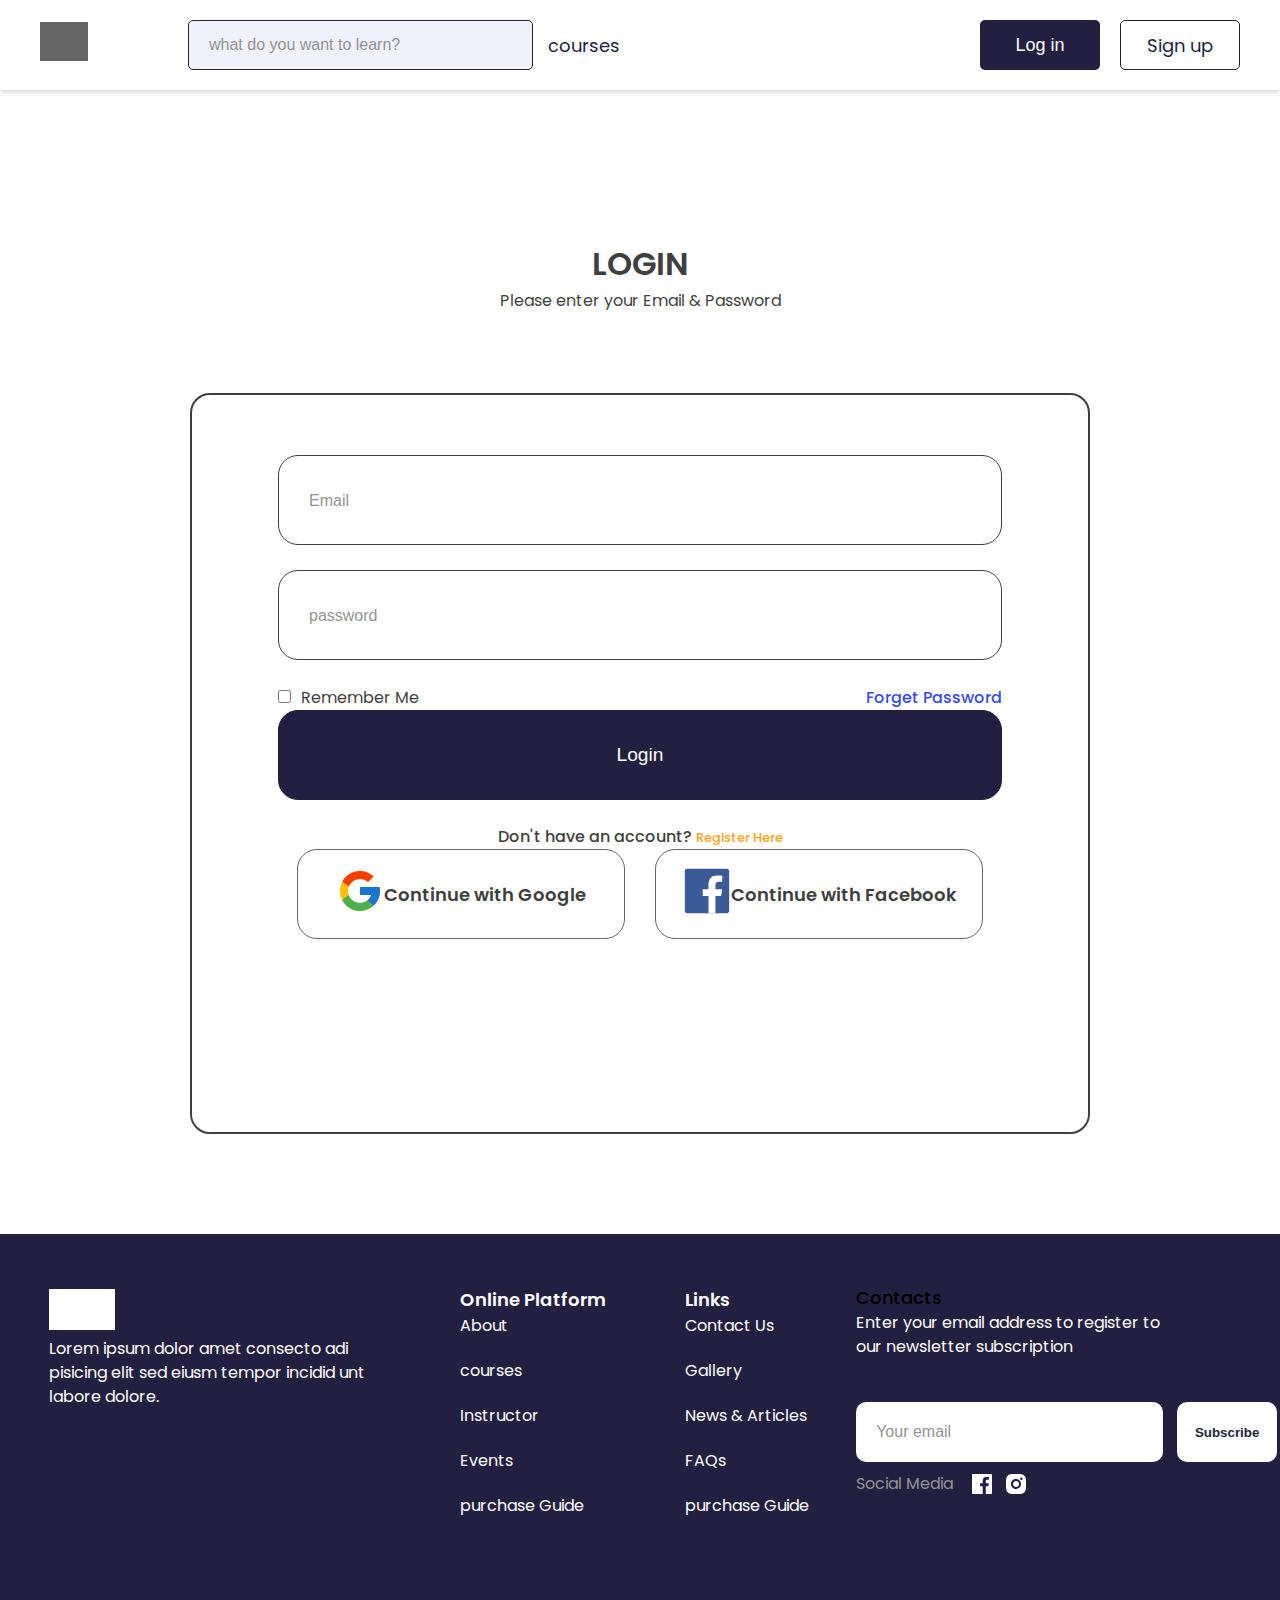
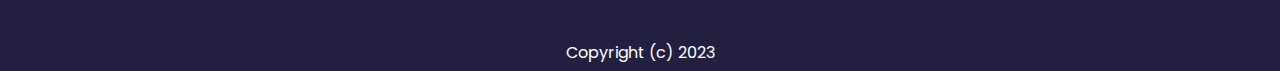
<file: index.html>
<!DOCTYPE html>
<html lang="en">

<head>
    <meta charset="UTF-8">
    <meta name="viewport" content="width=device-width, initial-scale=1.0">
    <title>Login</title>
    <link rel="preconnect" href="https://fonts.googleapis.com">
    <link rel="preconnect" href="https://fonts.gstatic.com" crossorigin>
    <link
        href="https://fonts.googleapis.com/css2?family=Poppins:ital,wght@0,100;0,200;0,300;0,400;0,500;0,600;0,700;0,800;0,900;1,100;1,200;1,300;1,400;1,500;1,600;1,700;1,800;1,900&display=swap"
        rel="stylesheet">
    <link rel="stylesheet" type="text/css" href="/assets/css/mystyle.css">
    <link rel="stylesheet" type="text/css" href="/assets/css/mobilestyle.css">
    <link rel="stylesheet" type="text/css" href="/assets/css/tabletstyle.css">


</head>

<body>
    <div class="container">
        <div><img src="./assets/images/icons/logo.svg" alt="logo" class="logo"></div>
        <div><input type="text" placeholder="what do you want to learn?" class="learn"></div>
        <div><label for="course" class="courses">courses</label></div>
        <div class="end">
            <div><input type="button" value="Log in" class="bluebuttton"></div>
            <div><a href="/register.html" class="whitebutton">Sign up</a></div>
        </div>
    </div>
    <div class="everything">
        <div>
            <p class="login">LOGIN</p>
            <p class="alogin">Please enter your Email & Password</p>
        </div>

        <div class="formborder">
            <form class="formlogin">
                <input type="email" placeholder="Email" class="email"><br><br>
                <input type="password" placeholder="password" class="pword"><br><br>
                <div class="RIdisplay">
                    <div class="chkb">
                        <div><input type="checkbox"></div>
                        <div>
                            <p class="remember">Remember Me</p>
                        </div>
                    </div>
                    <div><a href="/forget password.html" class="forgetpword ">Forget Password</a></div>

                </div>
                <div>
                    <button class="logbutton">Login</button><br><br>
                </div>
                <div>
                    <p class="pp">Don't have an account? <a  href="/register.html" class="spann">Register Here</a> </p>
                </div>
                <div class="gfb">
                    <div class="google">
                        <div><img src="./assets/images/icons/flat-color-icons_google.svg" alt="ggle" class="gicon">
                        </div>
                        <div>
                            <p class="gp">Continue with Google</p>
                        </div>
                    </div>
                    <div class="google">
                        <div><img src="/assets/images/icons/devicon_facebook.svg" alt="fbk" class="gicon"></div>
                        <div>
                            <p class="gp">Continue with Facebook</p>
                        </div>
                    </div>
                </div>
            </form>
        </div>
        <footer class="foot">
            <div class="gridcontainer">
                <div class="grid1">
                    <img src="/assets/images/icons/Rectangle 24.svg" alt="whiterec" class="rec">
                    <p class="fpara">Lorem ipsum dolor amet consecto adi pisicing elit sed eiusm tempor incidid unt
                        labore dolore.</p>
                </div>
                <div class="grid2">
                    <h3 class="h3i">Online Platform</h3>
                    <li class="li1">About</li>
                    <li class="li1">courses</li>
                    <li class="li1">Instructor</li>
                    <li class="li1">Events</li>
                    <li class="li1">purchase Guide</li>
                </div>
                <div class="grid3">
                    <h3 class="h3ii">Links</h3>
                    <li class="li2">Contact Us</li>
                    <li class="li2">Gallery</li>
                    <li class="li2">News & Articles</li>
                    <li class="li2">FAQs</li>
                    <li class="li2">purchase Guide</li>
                </div>
                <div class="grid4">
                    <h3 class="h3iii">Contacts</h3>
                    <p class="lpara">Enter your email address to register to our newsletter subscription</p>
                    <input type="text" placeholder="Your email" class="lform">
                    <button class="lbutton">Subscribe</button>
                    <div class="unform">
                        <h3 class="smedia">Social Media</h3>
                        <img src="/assets/images/icons/uil_facebook.svg" alt="uilfaceb">
                        <img src="/assets/images/icons/ri_instagram-fill.svg" alt="riinsta">
                    </div>
                </div>
            </div>
            
        </footer>
        <footer class="copyrightb">
            
                <p class="copyright">Copyright (c) 2023</p>
            
        </footer>
    </div>
</body>

</html>
</file>
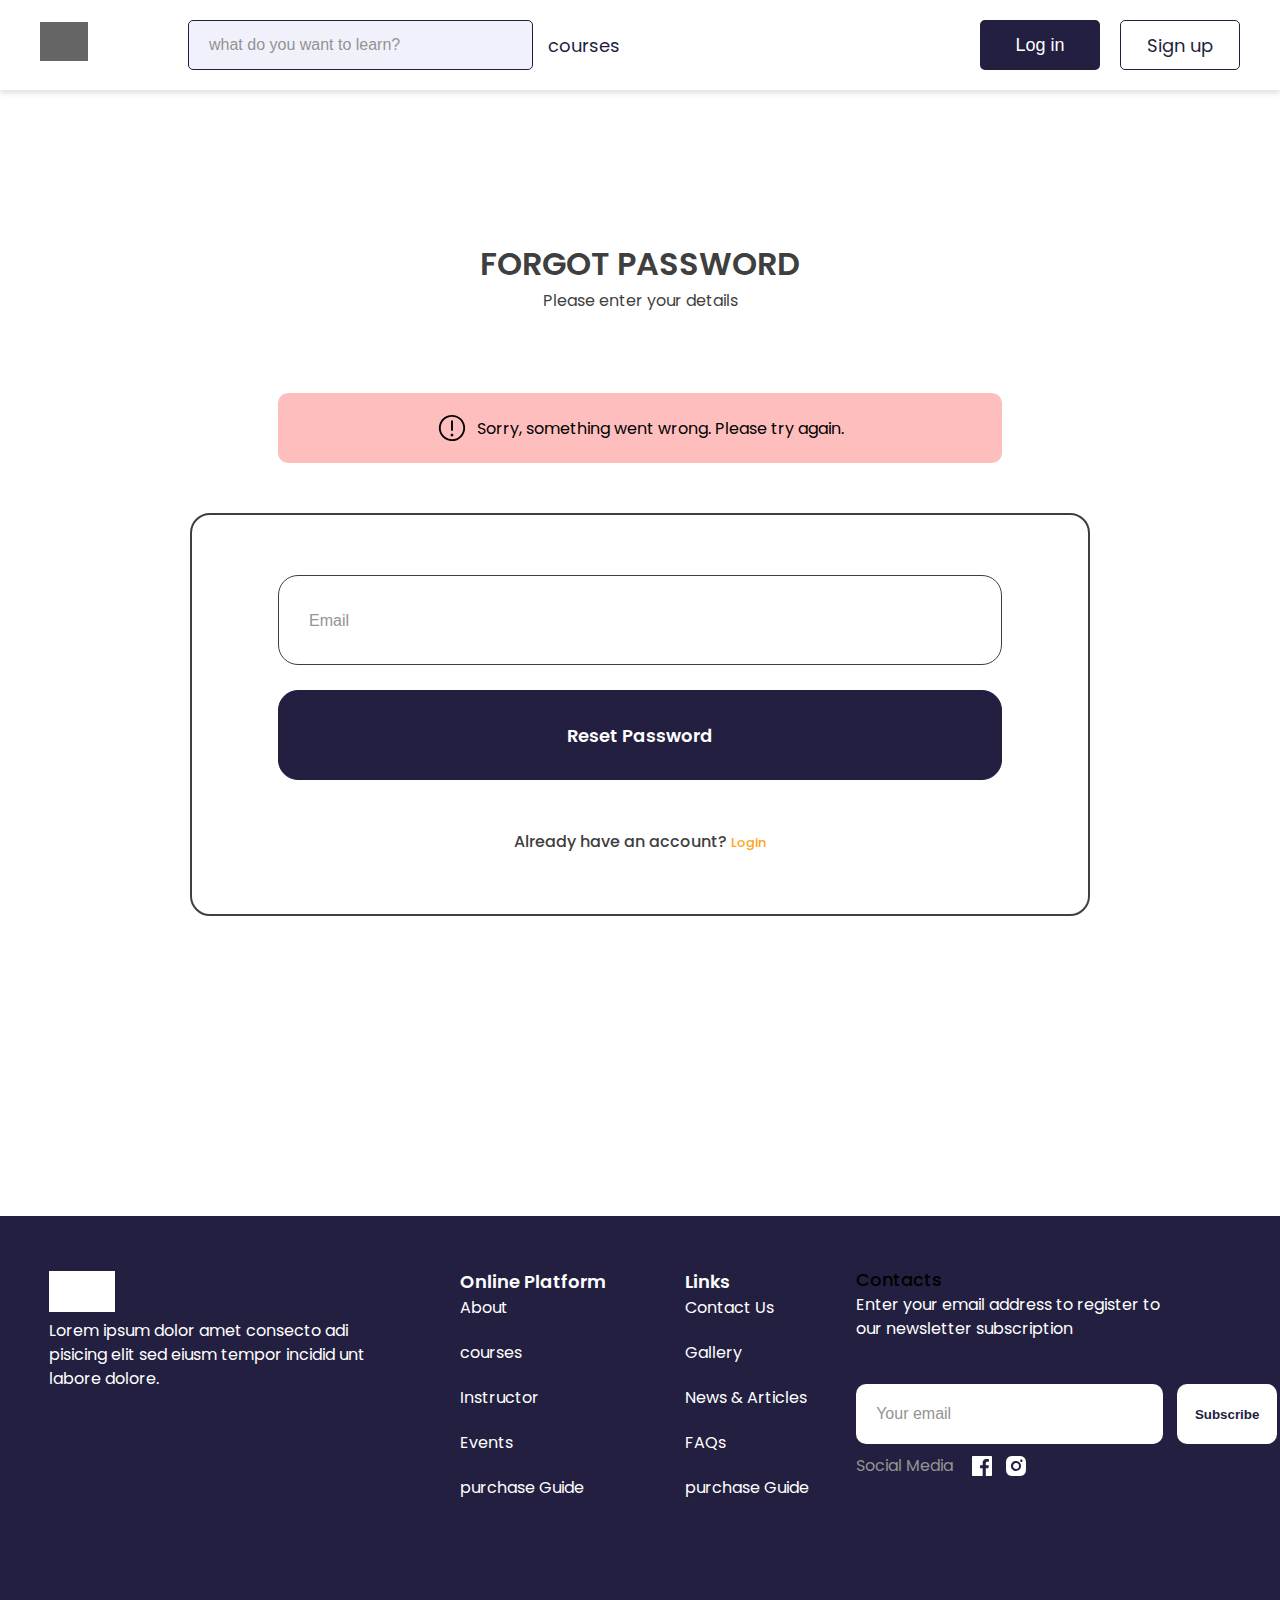
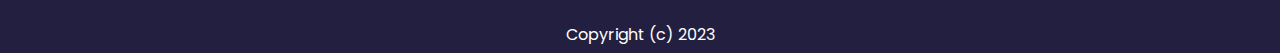
<file: forget password.html>
<!DOCTYPE html>
<html lang="en">
<head>
    <meta charset="UTF-8">
    <meta name="viewport" content="width=device-width, initial-scale=1.0">
    <title>Forgot Password</title>
    <link rel="preconnect" href="https://fonts.googleapis.com">
    <link rel="preconnect" href="https://fonts.gstatic.com" crossorigin>
    <link
        href="https://fonts.googleapis.com/css2?family=Poppins:ital,wght@0,100;0,200;0,300;0,400;0,500;0,600;0,700;0,800;0,900;1,100;1,200;1,300;1,400;1,500;1,600;1,700;1,800;1,900&display=swap"
        rel="stylesheet">
    <link rel="stylesheet" type="text/css" href="/assets/css/mystyle.css">
    <link rel="stylesheet" type="text/css" href="/assets/css/mobilestyle.css">
    <link rel="stylesheet" type="text/css" href="/assets/css/tabletstyle.css">
</head>
<body>
    <div class="container">
        <div><img src="./assets/images/icons/logo.svg" alt="logo" class="logo"></div>
        <div ><input type="text" placeholder="what do you want to learn?" class="learn"></div>
        <div><label for="course" class="courses">courses</label></div>
        <div class="end" >
            <div><input type="button" value="Log in" class="bluebuttton"></div>
            <div><a href="/register.html" class="whitebutton">Sign up</a></div>
        </div>
    </div>
    <div class="everything">
        <div>
            <p class="register">FORGOT PASSWORD</p>
            <p class="rlogin">Please enter your details</p>
        </div>

       <div class="rederror">
        <img src="/assets/images/icons/carbon_warning.svg" alt="carbon_warning" class="warningicon">
         <div ><p class="sorry">Sorry, something went wrong. Please try again.</p></div>
        </div><br><br>
        <div class="formborderforgot">
            <form class="formforget">
                <input type="email" placeholder="Email" class="email"><br><br>
                
                    <a href="/reset password.html" target="_blank" class="registerbutton">Reset Password</a><br><br>
                    <div> <p class="pp">Already have an account? <a href="/index.html" class="spann">Login</a> </p></div>
               
            </form>
        </div>
        <footer class="foot">
            <div class="gridcontainer">
                <div class="grid1">
                    <img src="/assets/images/icons/Rectangle 24.svg" alt="whiterec" class="rec">
                    <p class="fpara">Lorem ipsum dolor amet consecto adi pisicing elit sed eiusm tempor incidid unt
                        labore dolore.</p>
                </div>
                <div class="grid2">
                    <h3 class="h3i">Online Platform</h3>
                    <li class="li1">About</li>
                    <li class="li1">courses</li>
                    <li class="li1">Instructor</li>
                    <li class="li1">Events</li>
                    <li class="li1">purchase Guide</li>
                </div>
                <div class="grid3">
                    <h3 class="h3ii">Links</h3>
                    <li class="li2">Contact Us</li>
                    <li class="li2">Gallery</li>
                    <li class="li2">News & Articles</li>
                    <li class="li2">FAQs</li>
                    <li class="li2">purchase Guide</li>
                </div>
                <div class="grid4">
                    <h3 class="h3iii">Contacts</h3>
                    <p class="lpara">Enter your email address to register to our newsletter subscription</p>
                    <input type="text" placeholder="Your email" class="lform">
                    <button class="lbutton">Subscribe</button>
                    <div class="unform">
                        <h3 class="smedia">Social Media</h3>
                        <img src="/assets/images/icons/uil_facebook.svg" alt="uilfaceb">
                        <img src="/assets/images/icons/ri_instagram-fill.svg" alt="riinsta">
                    </div>
                </div>
            </div>
            
        </footer>
        <footer class="copyrightb">
            
                <p class="copyright">Copyright (c) 2023</p>
            
        </footer>
        

</body>
</html>
</file>
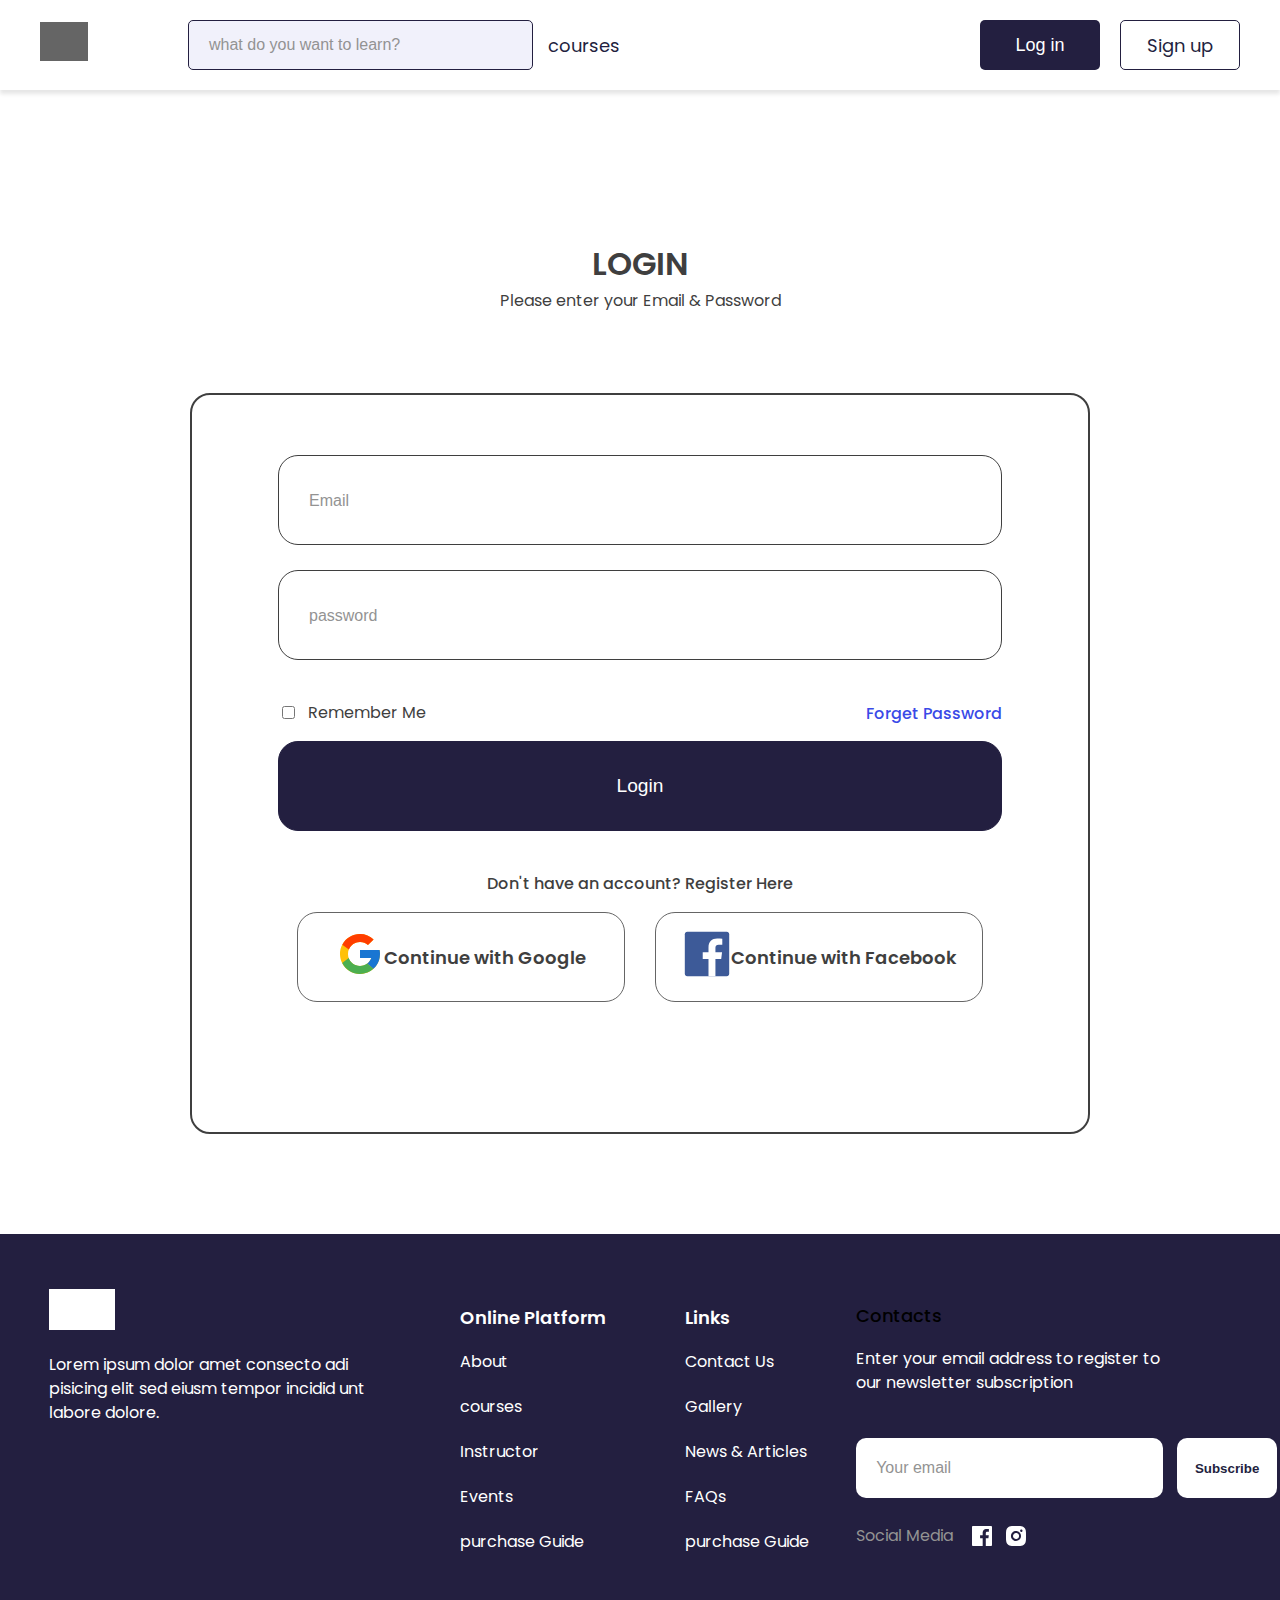
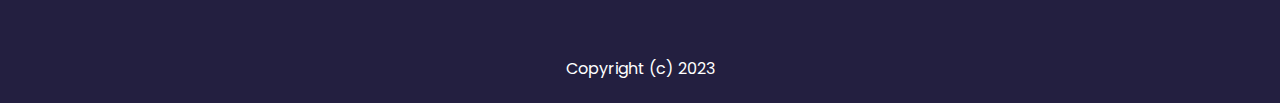
<file: login.html>
<!DOCTYPE html>
<html lang="en">

<head>
    <meta charset="UTF-8">
    <meta name="viewport" content="width=device-width, initial-scale=1.0">
    <title>Login</title>
    <link rel="preconnect" href="https://fonts.googleapis.com">
    <link rel="preconnect" href="https://fonts.gstatic.com" crossorigin>
    <link
        href="https://fonts.googleapis.com/css2?family=Poppins:ital,wght@0,100;0,200;0,300;0,400;0,500;0,600;0,700;0,800;0,900;1,100;1,200;1,300;1,400;1,500;1,600;1,700;1,800;1,900&display=swap"
        rel="stylesheet">
    <link rel="stylesheet" type="text/css" href="/assets/css/mystyle.css">

</head>

<body>
    <div class="container">
        <div><img src="./assets/images/icons/logo.svg" alt="logo" class="logo"></div>
        <div><input type="text" placeholder="what do you want to learn?" class="learn"></div>
        <div><label for="course" class="courses">courses</label></div>
        <div class="end">
            <div><input type="button" value="Log in" class="bluebuttton"></div>
            <div><a href="/register.html" class="whitebutton">Sign up</a></div>
        </div>
    </div>
    <div class="everything">
        <div>
            <p class="login">LOGIN</p>
            <p class="alogin">Please enter your Email & Password</p>
        </div>

        <div class="formborder">
            <form class="formlogin">
                <input type="email" placeholder="Email" class="email"><br><br>
                <input type="password" placeholder="password" class="pword"><br><br>
                <div class="RIdisplay">
                    <div class="chkb">
                        <div><input type="checkbox"></div>
                        <div>
                            <p class="remember">Remember Me</p>
                        </div>
                    </div>
                    <div><a href="/forget password.html" class="forgetpword ">Forget Password</a></div>

                </div>
                <div>
                    <button class="logbutton">Login</button><br><br>
                </div>
                <div>
                    <p class="pp">Don't have an account? <span>Register Here</span> </p>
                </div>
                <div class="gfb">
                    <div class="google">
                        <div><img src="./assets/images/icons/flat-color-icons_google.svg" alt="ggle" class="gicon">
                        </div>
                        <div>
                            <p class="gp">Continue with Google</p>
                        </div>
                    </div>
                    <div class="google">
                        <div><img src="/assets/images/icons/devicon_facebook.svg" alt="fbk" class="gicon"></div>
                        <div>
                            <p class="gp">Continue with Facebook</p>
                        </div>
                    </div>
                </div>
            </form>
        </div>
        <footer class="foot">
            <div class="gridcontainer">
                <div class="grid1">
                    <img src="/assets/images/icons/Rectangle 24.svg" alt="whiterec" class="rec">
                    <p class="fpara">Lorem ipsum dolor amet consecto adi pisicing elit sed eiusm tempor incidid unt
                        labore dolore.</p>
                </div>
                <div class="grid2">
                    <h3 class="h3i">Online Platform</h3>
                    <li class="li1">About</li>
                    <li class="li1">courses</li>
                    <li class="li1">Instructor</li>
                    <li class="li1">Events</li>
                    <li class="li1">purchase Guide</li>
                </div>
                <div class="grid3">
                    <h3 class="h3ii">Links</h3>
                    <li class="li2">Contact Us</li>
                    <li class="li2">Gallery</li>
                    <li class="li2">News & Articles</li>
                    <li class="li2">FAQs</li>
                    <li class="li2">purchase Guide</li>
                </div>
                <div class="grid4">
                    <h3 class="h3iii">Contacts</h3>
                    <p class="lpara">Enter your email address to register to our newsletter subscription</p>
                    <input type="text" placeholder="Your email" class="lform">
                    <button class="lbutton">Subscribe</button>
                    <div class="unform">
                        <h3 class="smedia">Social Media</h3>
                        <img src="/assets/images/icons/uil_facebook.svg" alt="uilfaceb">
                        <img src="/assets/images/icons/ri_instagram-fill.svg" alt="riinsta">
                    </div>
                </div>
            </div>
            
        </footer>
        <footer class="copyrightb">
            
                <p class="copyright">Copyright (c) 2023</p>
            
        </footer>
</body>

</html>
</file>
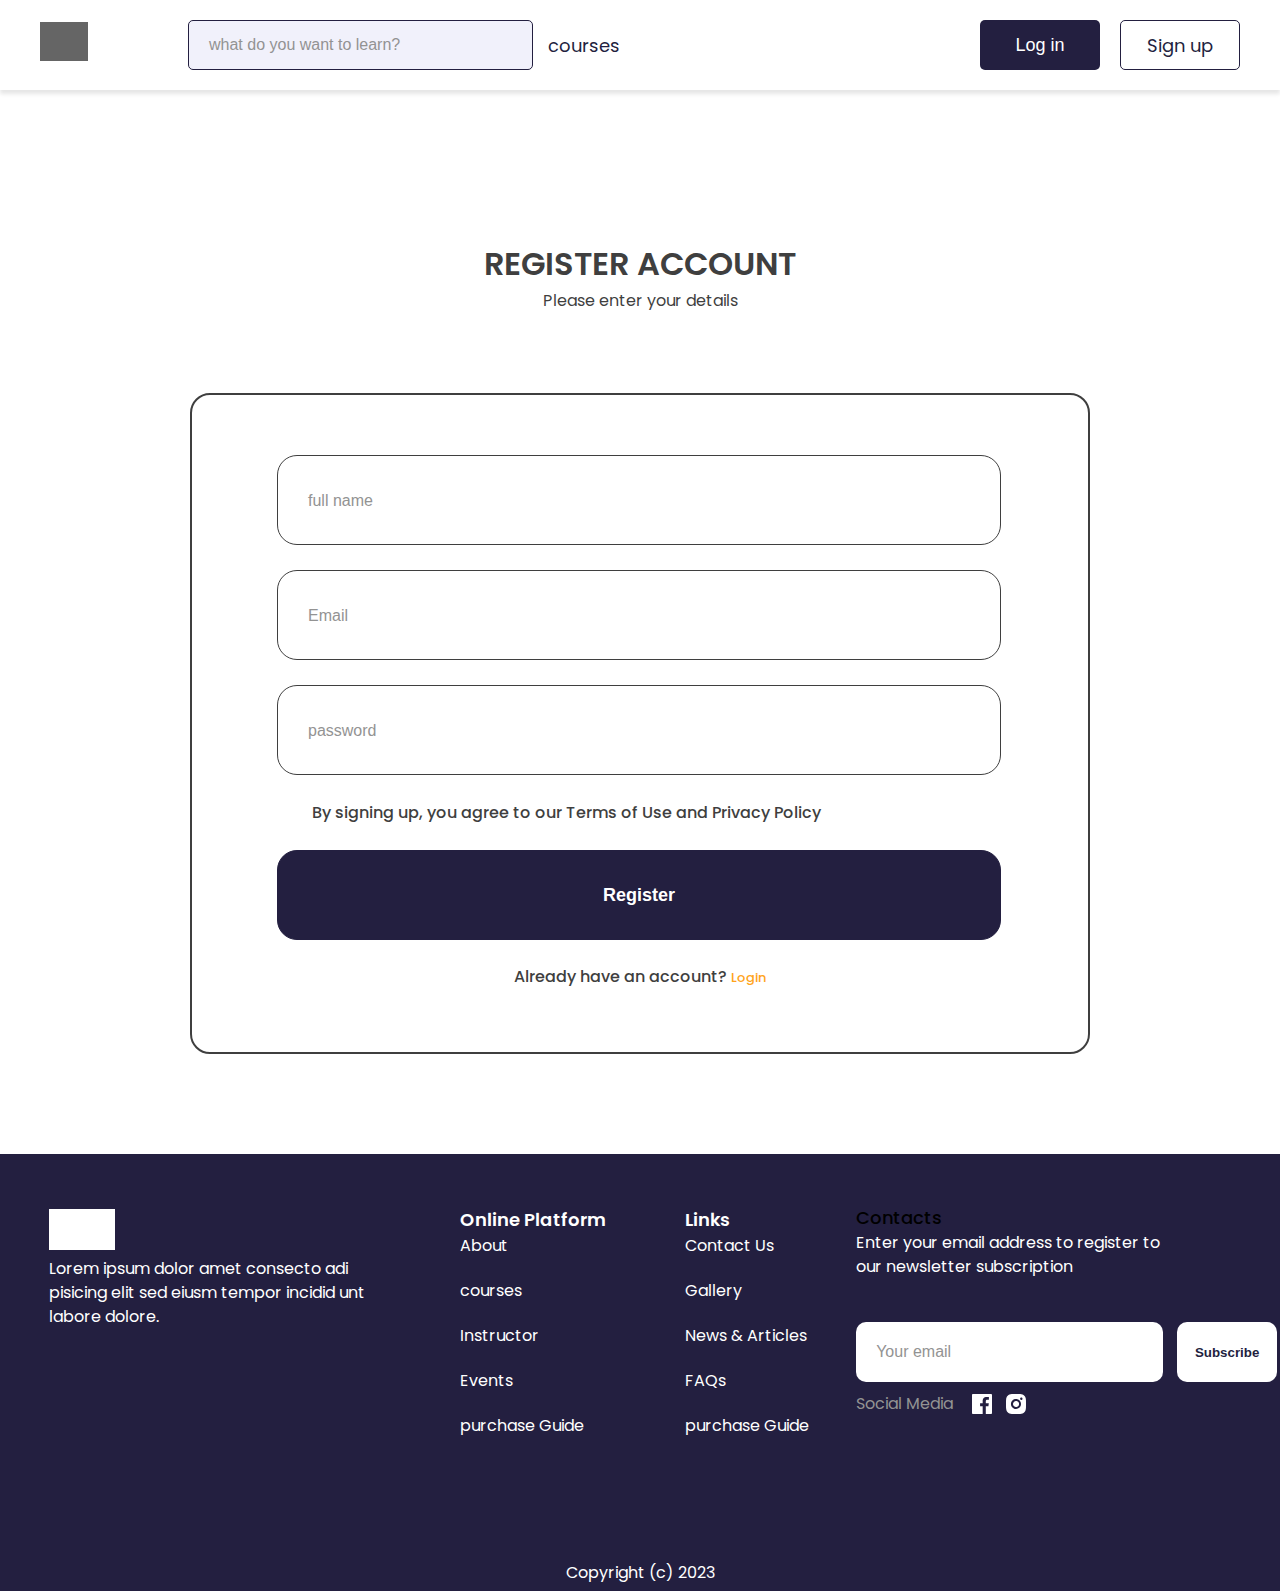
<file: register.html>
<!DOCTYPE html>
<html lang="en">
<head>
    <meta charset="UTF-8">
    <meta name="viewport" content="width=device-width, initial-scale=1.0">
    <title>Register</title>
    <link rel="preconnect" href="https://fonts.googleapis.com">
    <link rel="preconnect" href="https://fonts.gstatic.com" crossorigin>
    <link
        href="https://fonts.googleapis.com/css2?family=Poppins:ital,wght@0,100;0,200;0,300;0,400;0,500;0,600;0,700;0,800;0,900;1,100;1,200;1,300;1,400;1,500;1,600;1,700;1,800;1,900&display=swap"
        rel="stylesheet">
    <link rel="stylesheet" type="text/css" href="/assets/css/mystyle.css">
    <link rel="stylesheet" type="text/css" href="/assets/css/mobilestyle.css">
    <link rel="stylesheet" type="text/css" href="/assets/css/tabletstyle.css">
</head>
<body>
    <div class="container">
        <div><img src="./assets/images/icons/logo.svg" alt="logo" class="logo"></div>
        <div ><input type="text" placeholder="what do you want to learn?" class="learn"></div>
        <div><label for="course" class="courses">courses</label></div>
        <div class="end" >
            <div><input type="button" value="Log in" class="bluebuttton"></div>
            <div><a href="/register.html" class="whitebutton">Sign up</a></div>
        </div>
    </div>
    <div class="everything">
        <div>
            <p class="register">REGISTER ACCOUNT</p>
            <p class="rlogin">Please enter your details</p>
        </div>

        <div class="formborderreg">
            <form class="formregister">
                <input type="text" placeholder="full name" class="email"><br><br>
                <input type="email" placeholder="Email" class="email"><br><br>
                <input type="password" placeholder="password" class="pword"><br><br>
                <span class="policy">By signing up, you agree to our Terms of Use and Privacy Policy</span><br><br>
                
                    <button class="registerbutton">Register</button><br>
                
               <div> <p class="pp">Already have an account? <a href="/index.html" class="spann">Login</a> </p></div>
            </form>
            </div>

            <footer class="foot">
                <div class="gridcontainer">
                    <div class="grid1">
                        <img src="/assets/images/icons/Rectangle 24.svg" alt="whiterec" class="rec">
                        <p class="fpara">Lorem ipsum dolor amet consecto adi pisicing elit sed eiusm tempor incidid unt
                            labore dolore.</p>
                    </div>
                    <div class="grid2">
                        <h3 class="h3i">Online Platform</h3>
                        <li class="li1">About</li>
                        <li class="li1">courses</li>
                        <li class="li1">Instructor</li>
                        <li class="li1">Events</li>
                        <li class="li1">purchase Guide</li>
                    </div>
                    <div class="grid3">
                        <h3 class="h3ii">Links</h3>
                        <li class="li2">Contact Us</li>
                        <li class="li2">Gallery</li>
                        <li class="li2">News & Articles</li>
                        <li class="li2">FAQs</li>
                        <li class="li2">purchase Guide</li>
                    </div>
                    <div class="grid4">
                        <h3 class="h3iii">Contacts</h3>
                        <p class="lpara">Enter your email address to register to our newsletter subscription</p>
                        <input type="text" placeholder="Your email" class="lform">
                        <button class="lbutton">Subscribe</button>
                        <div class="unform">
                            <h3 class="smedia">Social Media</h3>
                            <img src="/assets/images/icons/uil_facebook.svg" alt="uilfaceb">
                            <img src="/assets/images/icons/ri_instagram-fill.svg" alt="riinsta">
                        </div>
                    </div>
                </div>
                
            </footer>
            <footer class="copyrightb">
                
                    <p class="copyright">Copyright (c) 2023</p>
                
            </footer>

</body>
</html>
</file>
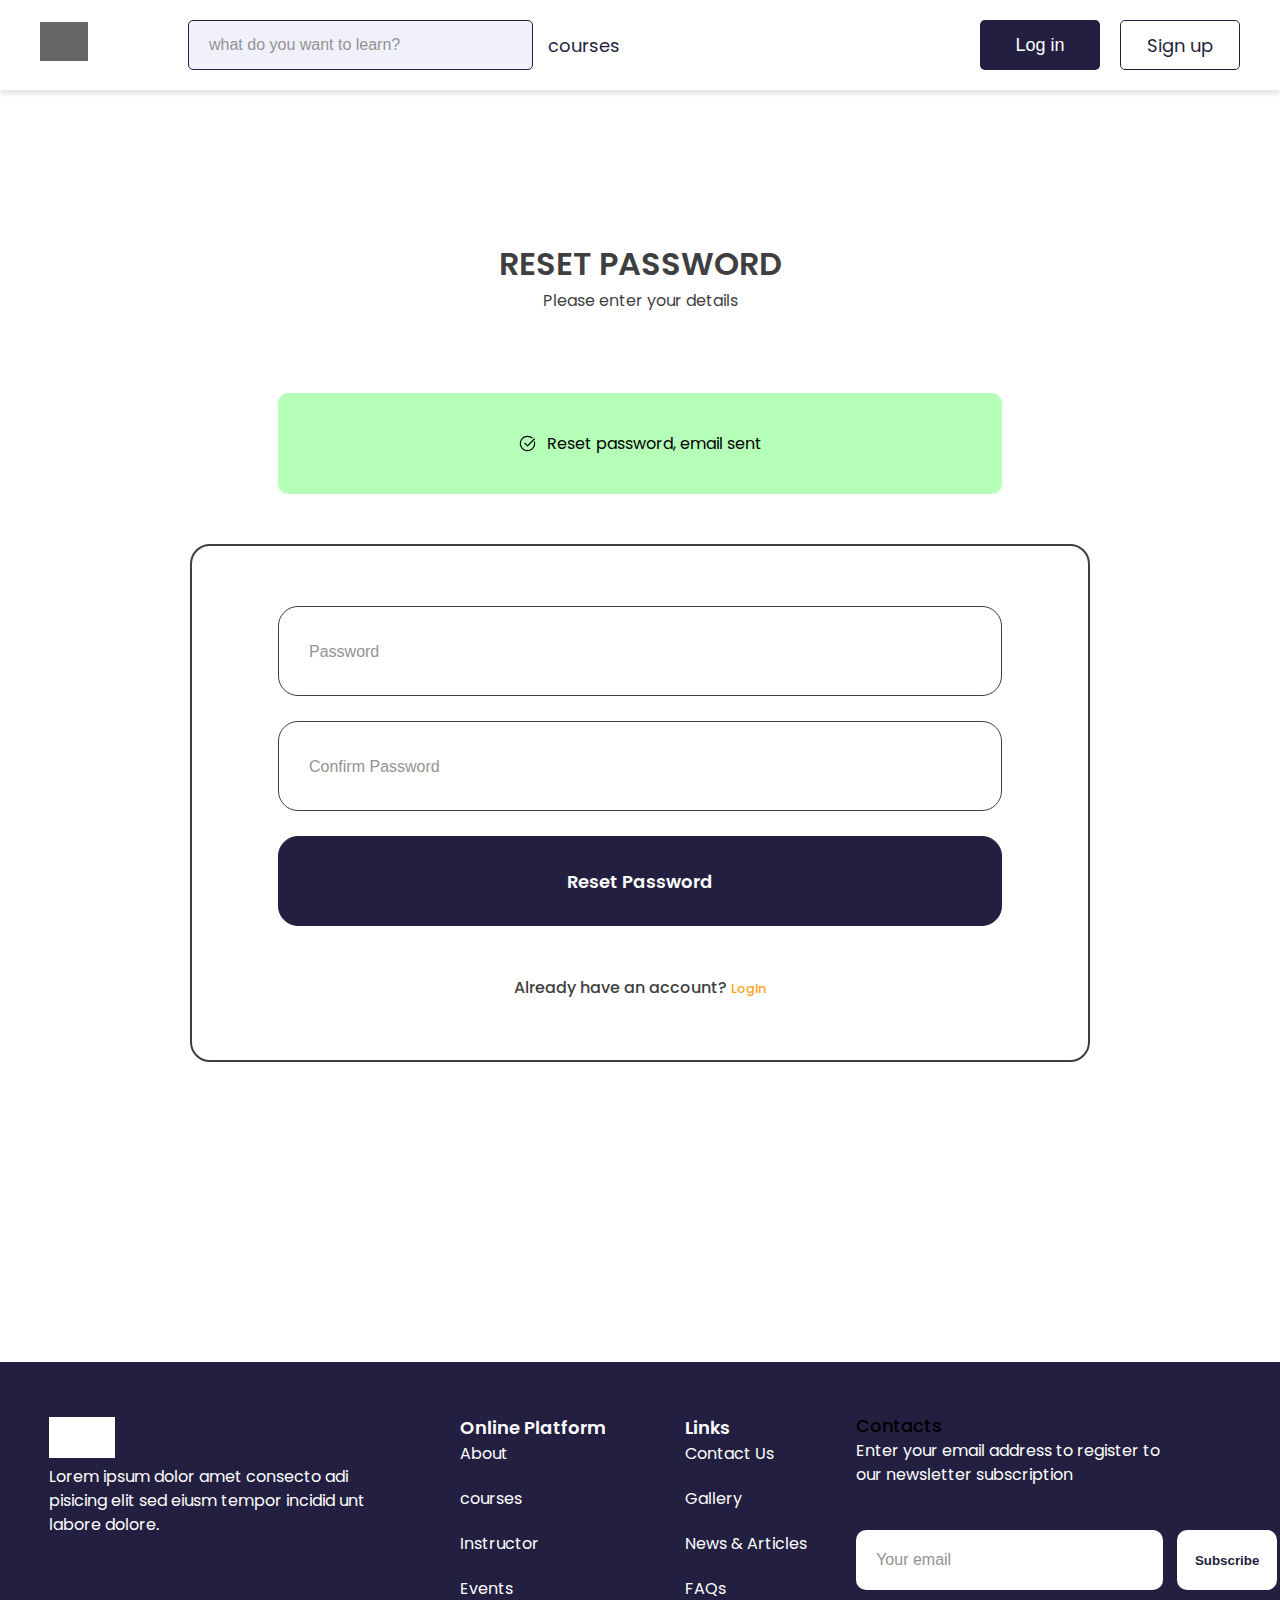
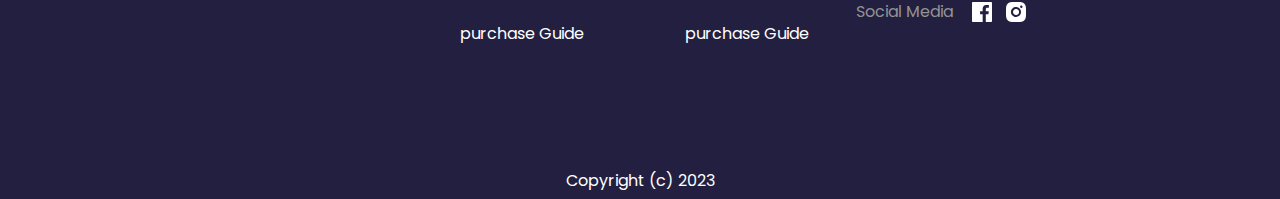
<file: reset password.html>
<!DOCTYPE html>
<html lang="en">
<head>
    <meta charset="UTF-8">
    <meta name="viewport" content="width=device-width, initial-scale=1.0">
    <title>Reset Password</title>
    <link rel="preconnect" href="https://fonts.googleapis.com">
    <link rel="preconnect" href="https://fonts.gstatic.com" crossorigin>
    <link
        href="https://fonts.googleapis.com/css2?family=Poppins:ital,wght@0,100;0,200;0,300;0,400;0,500;0,600;0,700;0,800;0,900;1,100;1,200;1,300;1,400;1,500;1,600;1,700;1,800;1,900&display=swap"
        rel="stylesheet">
    <link rel="stylesheet" type="text/css" href="/assets/css/mystyle.css">
    <link rel="stylesheet" type="text/css" href="/assets/css/mobilestyle.css">
    <link rel="stylesheet" type="text/css" href="/assets/css/tabletstyle.css">
</head>
<body>
    <div class="container">
        <div><img src="./assets/images/icons/logo.svg" alt="logo" class="logo"></div>
        <div ><input type="text" placeholder="what do you want to learn?" class="learn"></div>
        <div><label for="course" class="courses">courses</label></div>
        <div class="end" >
            <div><input type="button" value="Log in" class="bluebuttton"></div>
            <div><a href="/register.html" class="whitebutton">Sign up</a></div>
        </div>
    </div>
    <div class="everything">
        <div>
            <p class="register">RESET PASSWORD</p>
            <p class="rlogin">Please enter your details</p>
        </div>

       <div class="green">
        <img src="/assets/images/icons/icons8_checked.svg" alt="checked" class="checked">
         <div ><p>Reset password, email sent</p></div>
        </div><br><br>
        <div class="formborderset">
            <form class="formreset">
                <input type="password" placeholder="Password" class="pword"><br><br>
                <input type="password" placeholder="Confirm Password" class="pword"><br><br>
                    <a href="/login.html" class="registerbutton">Reset Password</a><br><br>
                    <div> <p class="pp">Already have an account? <a href="/index.html" class="spann">Login</a> </p></div>
                
               
            </form>
        </div>
    </div>

    <footer class="foot">
        <div class="gridcontainer">
            <div class="grid1">
                <img src="/assets/images/icons/Rectangle 24.svg" alt="whiterec" class="rec">
                <p class="fpara">Lorem ipsum dolor amet consecto adi pisicing elit sed eiusm tempor incidid unt
                    labore dolore.</p>
            </div>
            <div class="grid2">
                <h3 class="h3i">Online Platform</h3>
                <li class="li1">About</li>
                <li class="li1">courses</li>
                <li class="li1">Instructor</li>
                <li class="li1">Events</li>
                <li class="li1">purchase Guide</li>
            </div>
            <div class="grid3">
                <h3 class="h3ii">Links</h3>
                <li class="li2">Contact Us</li>
                <li class="li2">Gallery</li>
                <li class="li2">News & Articles</li>
                <li class="li2">FAQs</li>
                <li class="li2">purchase Guide</li>
            </div>
            <div class="grid4">
                <h3 class="h3iii">Contacts</h3>
                <p class="lpara">Enter your email address to register to our newsletter subscription</p>
                <input type="text" placeholder="Your email" class="lform">
                <button class="lbutton">Subscribe</button>
                <div class="unform">
                    <h3 class="smedia">Social Media</h3>
                    <img src="/assets/images/icons/uil_facebook.svg" alt="uilfaceb">
                    <img src="/assets/images/icons/ri_instagram-fill.svg" alt="riinsta">
                </div>
            </div>
        </div>
        
    </footer>
    <footer class="copyrightb">
            
        <p class="copyright">Copyright (c) 2023</p>
    
    </footer>

</body>
</html>
</file>
<file: assets/css/mystyle.css>
body, html {
    margin: 0;
    overflow-x: hidden;
       font-family: "Poppins", serif;
}
* {
    box-sizing: border-box;
}
.container {
    display: flex;
    width: 100%;
    height: 90px;
    box-shadow: 0 4px 4px rgba(0, 0, 0, 0.1);
    background-color: #fff;
    padding-left: 40px;
    padding-right: 40px;
    justify-content: center;
    align-items: center;
}

.bluebuttton {
    background-color: #231f40;
    width: 120px;
    height: 50px;
    border-radius: 5px;
    color: #fff;
    font-size: 18px;
    font-weight: 400;
    line-height: 27px;
    border: none;
    
}
.whitebutton {
    width: 120px;
    height: 50px;
    border-radius: 5px;
    color: #231f40;
    font-size: 18px;
    font-weight: 400;
    line-height: 27px;
    border:1px solid #231f40;
    background-color: white;
    display: flex;
    align-items: center;
    justify-content: center;
    text-decoration: none;
}
.courses {
    width: 74px;
    height: 27px;
    color: #231f40;
    font-weight: 400px;
    font-size: 18px;
    line-height: 27px;
    width: 74px;
    margin-left: 15px;
    
}
input::placeholder {
    width: 220px;
    height: 24px;
    font-weight: 400px;
    font-size: 16px;
    line-height: 24px;
    color: #939393;
    padding: 10px;
    /* text-align:center; */
}
.logo {
    width: 48px;
    height: 39px;
    margin-right: 100px;
}
.learn {
    width: 345px;
    height: 50px;
    border-radius: 5px;
    border: 1px solid #231f40;
    background-color: #f1f1fb;
    padding: 10px;
    margin: 0;

}
.end {
    /* justify-content:flex-end; */
    margin-left: auto;
    display: flex;
    gap: 20px;
}
.login {
    font-size: 32px;
    font-weight: 600;
    text-align: center;
    color: #3F3F3F;
    margin: 0;
    padding: 0;
    margin-top: 150px;
}
.register {
    font-size: 32px;
    font-weight: 600;
    text-align: center;
    color: #3F3F3F;
    margin: 0;
    padding: 0;
    margin-top: 150px;
}
.alogin {
    font-size: 16px;
    font-weight: 400;
    text-align:center;
    color: #3F3F3F;
    margin: 0;
    padding: 0;
    margin-bottom: 80px;
}
.rlogin {
    font-size: 16px;
    font-weight: 400;
    text-align:center;
    color: #3F3F3F;   
    margin: 0;
    padding: 0;
    margin-bottom: 80px;
}
.email {
    width: 724px;
    height: 90px;
    border-radius: 20px ;
    border: 1px solid #3F3F3F;
    font-size: 18px;
    font-weight: 400;
    line-height: 27px;
    padding: 20px;
}
.pword {
    width: 724px;
    height: 90px;
    border-radius: 20px;
    border: 1px solid #3F3F3F;
    font-size: 18px;
    font-weight: 400;
    line-height: 27px;
    padding: 20px;
}
.policy {
    width: 505px;
    height: 24px;
    color: #3F3F3F;
    font-size: 16px;
    font-weight: 500;
    line-height: 24px;
    margin-left: 25px;  
    padding: 10px;
}
.remembericon {
    width: 17px;
    height: 17px;
    
}
.remember {
    width: 118px;
    height: 24px;
    color: #3F3F3F;
    font-size: 16px;
    font-weight: 400;
    line-height: 24px;
    
}
.RIdisplay {
      display: flex;
      justify-content: space-between;
      align-items: center;
    
    
}
.forgetpword {
    width: 134px;
    height: 24px;
    color: #3A4AE7;  
    font-size: 16px;
    font-weight: 500;
    line-height: 24px;
    text-decoration: none;
    

}
.chkb {
    display: flex;
    align-items: center;
    justify-content:center;
    gap: 10px;
}
.logbutton {
    width: 724px;
    height: 90px;
    border-radius: 20px;
    border: 1px solid #231f40;
    background-color: #231f40;
    color: white;
    font-size: larger;
}
.registerbutton {
    width: 724px;
    height: 90px;
    border-radius: 20px ;
    font-size: 18px;
    font-weight: 600;
    line-height: 27px;
    border: 1px solid #231f40;
    background-color: #231f40;
    color: white;
    text-align: center;
    justify-content: center;
    align-items: center;
    display: flex;
    text-decoration: none;
    
}
.pp {
    height: 24px;
    font-size: 16px;
    font-weight: 500;
    line-height: 24px;
    color: #3F3F3F;
    text-align: center;
}
.spann {
    font-size: 13px;
    font-weight: 500;
    line-height: 24px;   
    color: #FFA41B;
    text-decoration: none;
}
.google {
    width: 328px;
    height: 90px;
    border: 1px solid #656565;
    border-radius: 20px;
    display: flex;
    align-items: center;
    justify-content: center;
}
.gp {
    height: 27px;
    font-size: 18px;
    font-weight: 600;
    line-height: 27px;
    color: #3F3F3F;
}
.gicon {
    width: 48px;
    height: 48px;    
}
.gfb {
    display: flex;
    gap: 30px;
    justify-content: center;
}
.formborder {
    width: 900px;
    border-radius: 20px;
    border: 2px solid #3F3F3F;
    padding: 60px;
    height: fit-content;
    
}
.formborderreg {
    width: 900px;
    border-radius: 20px;
    border: 2px solid #3F3F3F;
    padding: 60px;
    height: fit-content;
    
}
.everything {
    display: flex;
    justify-content: center;
    align-items: center;
    flex-direction: column;

}
.rederror {
    width: 724px;
    height: 70px;
    border-radius: 10px;
    background-color: #FEBEBE;
    display: flex;
    align-items: center;
    justify-content: center;
    gap:10px
}
.formborderforgot {
    width: 900px;
    border-radius: 20px;
    border: 2px solid #3F3F3F;
    padding: 60px;
    height: fit-content;
    margin-bottom: 200px;
    
}
.formborderset {
    width: 900px;
    border-radius: 20px ;
    border: 2px solid #3F3F3F;
    padding: 60px;
    height: fit-content;
    margin-bottom: 200px;
    
}
.formlogin {
    width: 724px;
    height: 617px;
    margin: auto;
}
.warningicon {
    width: 30px;
    height: 30px;
}
.green {
    width: 724px;
    height: 101px;
    border-radius: 10px ;
    background-color: #B5FFB8;
    display: flex;
    align-items: center;
    justify-content: center;
    gap:10px
}
.checked{
    width: 18.69px;
    height: 18.69px;
}
.formreset {
    width: 724px;
    height: fit-content;
    border-radius: 20px ;
    margin: auto;
}
.formregister {
    width: 726px;
    height: 537px;
    border-radius: 20px ;
    margin: auto;
}
.formforget {
    width: 724px;
    height: fit-content;
    border-radius: 20px;
    margin: auto;
}
.foot {
    width: 100%;
    height: 407px;
    background-color: #231f40;
    border: none;
    margin-top: 100px;
    
}
.copyrightb{
    background-color: #231f40;
    width: 100%;
}
.gridcontainer {
    display: grid;
    grid-template-columns: 2fr 1fr 1fr 2fr;
    place-items: center;
    
    
}
.grid1 {
    
    height: 150px;
    color: #ffffff;
    
}
.grid2 {

    height: 207px;
    color: #fff;
    margin-top: 50px;
    align-content: center;
    justify-content: start;
}
.grid3 {

    height: 206px;
    color: #ffffff;
    margin-top: 50px;
    align-content: center;
    justify-content: center;
}
.grid4 {

    height: 210px;
    margin-top: 50px;
    align-content: center;
    justify-content: center;
}
.rec {
    width: 66px;
    height: 41px;
    
}
.fpara {
    width: 329px;
    height: 86px;
    font-size: 16px;
    font-weight: 400;
    line-height: 24px;
    color: #ffffff;
    text-align:start;
}
.lpara {
    width: 329px;
    height: 86px;
    font-size: 16px;
    font-weight: 400;
    line-height: 24px;
    color: #ffffff;   
    margin-bottom: 5px;
}
.lform {
    width: 307px;
    height: 60px;
    border-radius: 10px;
    background-color: #ffffff;
    border: none;
    margin-right: 10px;
    padding: 10px;
}
.lbutton {
    width: 100px;
    height: 60px;
    border-radius: 10px;
    color: #231f40;
    background-color: #ffffff;
    font-weight: bold;
    border: none;
    
}
.h3i {
    /* width: 143px; */
    height: 27px;
    font-size: 18px;
    font-weight: 600;
    line-height: 27px;
    text-align: left;
    
}
.h3ii {
    /* width: 46px; */
    height: 27px;
    font-size: 18px;
    font-weight: 600;
    line-height: 27px;
    text-align: left;
}
.h3iii {
    width: 84px;
    height: 27px;
    font-family: Poppins;
    font-size: 18px;
    font-weight: 500;
    line-height: 27px;
    color: #000000;
    
}
.li1 {
    list-style-type: none;
    width: Hug (138px)px;
    height: Hug (180px)px;
    padding-bottom: 20px;
    text-align:left;
    
}
.li2 {
    list-style-type: none;
    width: Hug (142px)px;
    height: Hug (180px)px;
    padding-bottom: 20px;
    text-align:left;
}
.smedia {
    width: 104px;
    font-size: 16px;
    font-weight: 400;
    line-height: 24px;
    color: #939393;

}
.unform {
    display: flex;
    align-items: center;
    gap: 10px;
    margin-top: 10px;
    
}
.copyright {
    
    height: 30px;
    font-size: 16px;
    font-weight: 400;
    line-height: 24px;
    text-align: center;
    color: #ffffff;
    justify-content: center;
    align-items:end;
    
    
}
</file>
<file: assets/css/mobilestyle.css>
*{

    margin: 0;

    padding: 0;

    box-sizing: border-box;
}
@media screen and (max-width:640px) {
    
    .end {
        display: none;
    }
    .container {
        padding-left: 20px;
        padding-right: 20px;
        
    }
    .logo {
        display: none;
    }
    
    .courses {
        display: none;
    }
    .login {
        margin-top: 70px;
    }
    .register{
        margin-top: 70px;
    }
    .alogin {
        margin-bottom: 40px;
    }
    .rlogin{
        margin-bottom: 40px;
    }
    .policy{
        /* width: 10px; */
        margin:auto;  
        padding: 0;
        font-size: 10px;
        font-weight: 400;
    }
    .email {
        width: 310px;
        height: 45px;
        border-radius: 10px ;
        padding: 10px;
        align-items: center;
        justify-content: center;
    }
    .pword {
        width: 310px;
        height: 45px;
        border-radius: 10px;
        padding: 10px;
        align-items: center;
        justify-content: center;
    }
    .logbutton {
        width: 310px;
        height: 45px;
        border-radius: 10px;
        
        
    }
    .registerbutton {
        width: 310px;
        height: 45px;
        border-radius: 10px ;

        
    }
    .pp {
        width: 300px;
        margin-top:-5px ;
        padding: 0;
        font-size: 12px;
        font-weight: 400;
        text-align: center;
    }
    .google {
        width: 160px;
        height: 45px;
        border-radius: 10px;
        margin-top: 10px;
    }
    .gp {
        height: 27px;
        font-size: 10px;
    }
    .gicon {
        width: 20px;
        height: 48px;    
    }
    .gfb {
        display: flex;
        gap: 20px;
        justify-content: center;
        
    }
    .formlogin {
        width: 310px;
        height: 310px;
        margin: auto;
        justify-content: center;
        align-items: center;
    }
    .formborder {
        width: 94%;
        border-radius: 10px;
        padding: 20px ;
        height:fit-content;
    }
    .formborderreg{
        width: 350px;
        border-radius: 10px;
        padding: 20px ;
        height:fit-content;
        
    }
    .remember{
        font-size: 13px;
    }
    .forgetpword{
        font-size: 13px;
    }
    
    .formregister {
        width: 320px;
        height: 340px;
        margin: auto;
        
    }
    .RIdisplay {
        display: flex;
        justify-content: space-between;
        align-items: center;
        margin-right: 10px;
    }
    .foot {
        width: 100%;
        height: fit-content;
        background-color: #231f40;
        border: none;
        margin-top: 80px;
        text-align: left;
        padding: 50px;
        
    }
    .gridcontainer {
        display: grid;
        grid-template-columns: auto;
        
        
        
    }
    .rec {
        display: none;
    }
    
    .grid1 {
    
        width: 100%;
        
    }
    .grid2 {
    
        width: 100%;
        
    }
    .grid3 {
    
        width: 100%;
        margin-top: 100px;
        
    }
    .grid4 {
    
        width: 100%;
        margin-top: 90px;
        
    }
    

    .lform {
        width: 200px;
        
    }
    .unform {
        
        margin-top: 20px;
    }
    .lpara {
        
        margin-bottom:-10px;
    }
    .copyrightb{
        margin-top: -1px;
        width: 100%;
    }
    .rederror{
        width: 300px;
        height: 40px;
        border-radius: 10px;
        padding: 10px;
    }
    .warningicon{
        width: 20px;
    }
    .sorry{
        font-size: small;
        font-weight: 200px;
    }
    .formborderforgot {
        width: 350px;
        padding: 20px;
        height: fit-content;
        margin-bottom: 100px;
        
    }
    .formforget {
        width: 320px;
        height: fit-content;
        margin: auto;
    }
    .green {
        width: 300px;
        height: 40px;
    }
    .formborderset {
        width: 350px;
        padding: 20px;
        height: fit-content;
        margin-bottom: 100px;
        
    }
    .formreset {
        width: 320px;
        height: fit-content;
        margin: auto;
    }
}
</file>
<file: assets/css/tabletstyle.css>
*{

    margin: 0;

    padding: 0;

    box-sizing: border-box;
}
@media screen and (min-width:640px) and (max-width:1024px) {
    
    
    .bluebuttton {
        width: 90px;
        
    }
    .whitebutton {
        width: 90px;
    }
    .courses {  
        font-size: 16px;  
    }
    .logo {
        width: 30px;
        margin-right: 50px;
    }
    .learn {
        width: 300px;
    }
    .login {
        margin-top: 50px;
    }
    .register{
        margin-top: 50px;
    }
    .alogin {
        margin-bottom: 60px;
    }
    .rlogin{
        margin-bottom: 60px;
    }
    .policy{
        margin:auto;  
        padding: 10px;
        font-size: 15px;
    }
    .email {
        width: 500px;
        height: 60px;
        border-radius: 15px ;
        
    }
    .pword {
        width: 500px;
        height: 60px;
        border-radius: 15px ;
    }
    .logbutton {
        width: 500px;
        height: 60px;
        border-radius: 15px ;
        
    }
    .registerbutton {
        width: 500px;
        height: 60px;
        border-radius: 15px ;
    }
    .pp {
        width: 500px;
        margin-top:-5px ;
        font-size: 16px;
        font-weight: 500;
    }
    .google {
        width: 300px;
        height: 45px;
        border-radius: 15px;
        margin-top: 10px;
    }
    .gp {
        height: 27px;
        font-size: 16px;
    }
    .gicon {
        width: 30px;
        height: 45px;    
    }
    
    .formlogin {
        width: 500px;
        height: 350px;
        margin: auto;
        justify-content: center;
        align-items: center;
    }
    .formborder {
        width: 600px;
        border-radius: 15px;
        padding: 40px ;
        height:fit-content;
    }
    .formborderreg{
        width: 620px;
        border-radius: 15px;
        padding: 40px ;
        height:fit-content;
        
    }
    .remember{
        font-size: 16px;
    }
    .forgetpword{
        font-size: 16px;
    }
    
    .formregister {
        width: 500px;
        height: 400px;
        margin: auto;
        justify-content: center;
        align-items: center;
    }
    .RIdisplay {
        display: flex;
        justify-content: space-between;
        align-items: center;
        margin-right: 10px;
    }
    .foot {
        width: 100%;
        height: fit-content;
        background-color: #231f40;
        border: none;
        margin-top: 80px;
        text-align: left;
        padding: 50px;
        
    }
    .gridcontainer {
        display: grid;
        grid-template-columns: 1fr 1fr;
        gap: 20px;
        
        
        
    }
    .grid1 {
    
        width: 100%;
        
    }
    .grid2 {
    
        width: 100%;
        
    }
    .grid3 {
    
        width: 100%;
        margin-top: 50px;
        
    }
    .grid4 {
    
        width: 100%;
        margin-top: 50px;
        
    }
    

    .lform {
        width: 200px;
        
    }
    .unform {
        
        margin-top: 20px;
    }
    .lpara {
        
        margin-bottom:-10px;
    }
    .copyrightb{
        margin-top: -2px;
        width: 100%;
    }
    .rederror{
        width: 400px;
        height: 60px;
        border-radius: 15px;
    }
    .warningicon{
        width: 40px;
    }
    .sorry{
        font-size: 14px;
        font-weight: 400px;
    }
    .formborderforgot {
        width: 620px;
        padding: 40px;
        height: fit-content;
        margin-bottom: 100px;
        
    }
    .formforget {
        width: 500px;
        height: 200px;
        margin: auto;
        
    }
    .green {
        width: 400px;
        height: 60px;
    }
    .formborderset {
        width: 620px;
        padding: 40px;
        height: fit-content;
        margin-bottom: 100px;
        
    }
    .formreset {
        width: 500px;
        height: 290px;
        margin: auto;
    }
}
</file>
